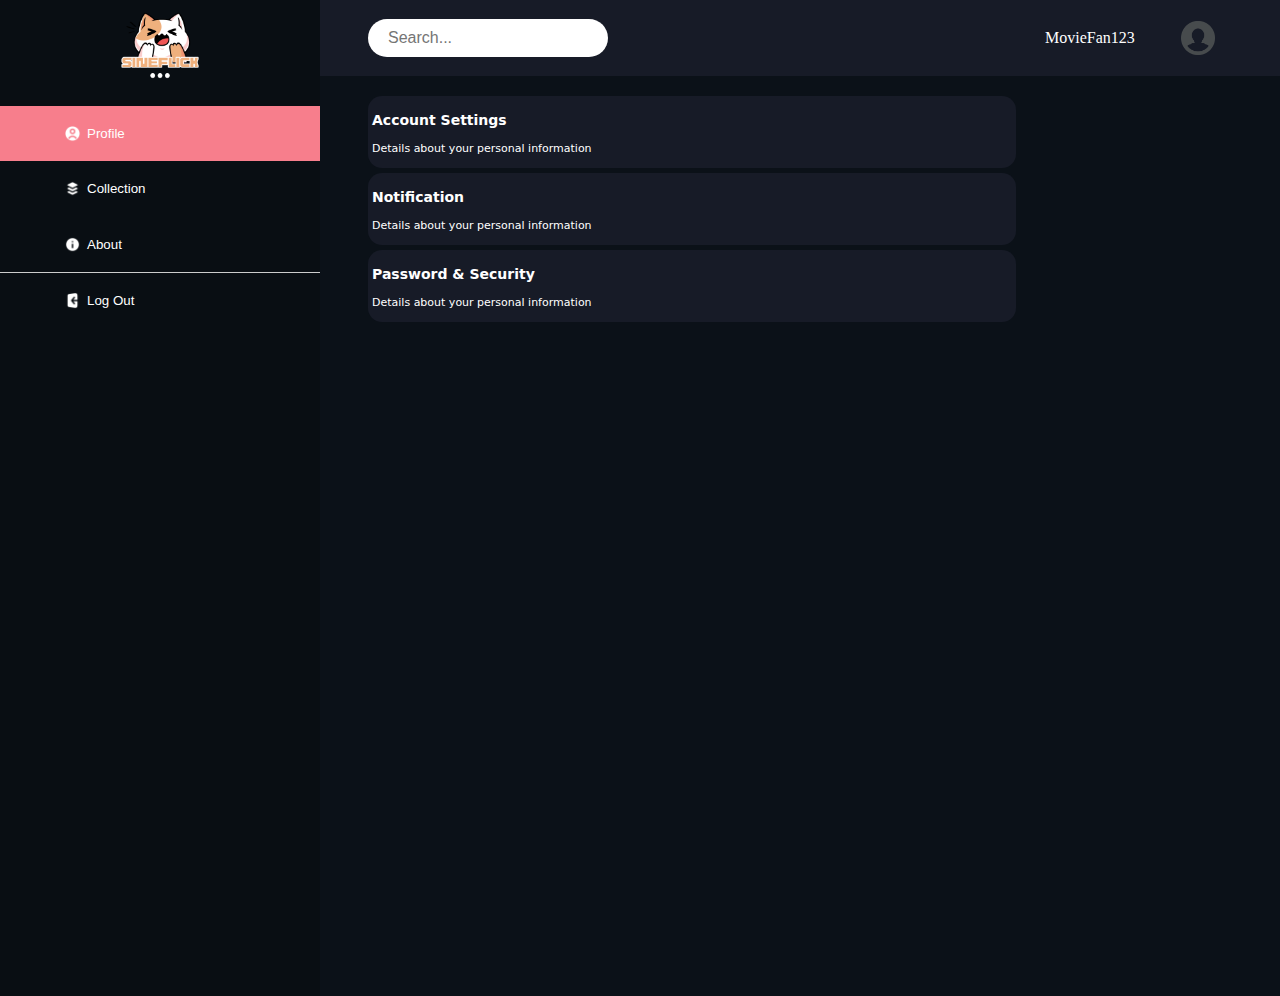
<file: index.html>
<!DOCTYPE html>
<html lang="en">

<head>
    <meta charset="UTF-8">
    <meta name="viewport" content="width=device-width, initial-scale=1.0">
    <title>Profile</title>
    <link rel="icon" href="./SineFlick.png" type="image/png">
    <link rel="stylesheet" href="style.css">
</head>

<body>
    <div class="full-page">
        <div class="menu-bar">
            <div class="title">
                <img src="./SineFlick.png" alt="">
            </div>
            <div>
                <div class="menu-button active-menu" id="menu1"><img class="icon-image" src="./assets/user.png"
                        alt=""><button class="menu-text">Profile</button></div>
                <div class="menu-button" id="menu2"><img class="icon-image" src="./assets/collection.png" alt=""><button
                        class="menu-text">Collection</button></div>
                <div class="menu-button" id="menu3"><img class="icon-image" src="./assets/Info.png" alt=""><button
                        class="menu-text">About</button></div>
                <div class="menu-button" id="menu4"><img class="icon-image" src="./assets/signOut.png" alt=""><button
                        class="menu-text">Log Out</button></div>
            </div>
        </div>
        <div class="right-side-page">
            <div class="header-container">
                <div class="header">
                    <div class="search-container">
                        <div class="search-bar">
                            <input type="text" placeholder="Search...">
                            <button type="submit"><i class="fa fa-search"></i></button>
                        </div>
                    </div>
                    <div class="small-profile">
                        <div class="user-name">
                            MovieFan123
                        </div>
                        <div class="profile-icon-container">
                            <img class="profile-icon" src="./profilePicture.png" alt="">
                        </div>
                    </div>
                </div>
            </div>
            <div class="menu active-content" id="page1">

                <div class="container">

                    <div class="profile-sub-menus">
                        <div class="submenu" id="submenu1">
                            <h3 class="submenu-title ">Account Settings</h3>
                            <p class="submenu-details">Details about your personal information</p>
                        </div>
                        <div class="submenu" id="submenu2">
                            <h3 class="submenu-title">Notification</h3>
                            <p class="submenu-details">Details about your personal information</p>
                        </div>
                        <div class="submenu" id="submenu3">
                            <h3 class="submenu-title">Password & Security</h3>
                            <p class="submenu-details">Details about your personal information</p>
                        </div>
                    </div>

                    <div class="right-content" id="subContent1">

                        <div class="update-photo-container">
                            <div class="profile-picture">
                                <img src="./profilePicture.png" alt="Foto Profil">
                            </div>
                            <div class="update-photo-text">
                                <h3>MovieFan123</h3>
                                <p>profilePicture.jpg</p>
                            </div>
                            <div class="update-photo-button-container">
                                <button class="update-photo-button">update</button>
                            </div>
                        </div>
                        <div class="form-update-container active-edit-profile" id="edited">
                            <div class="form-update">
                                <div class="edit-profile-button-container" id="edit-button">
                                    <img class="edit-profile-button" src="./assets/Edit.png" alt="">
                                </div>
                                <form action="">
                                    <div class="form-row-multiple">
                                        <div class="profile-update-input-1">
                                            <label for="">Full Name</label>
                                            <p class="profile-data">Si Pengguna</p>
                                        </div>
                                        <div class="profile-update-input-2">
                                            <label for="">Email Address</label>
                                            <p class="profile-data">siPengguna@gmail.com</p>
                                        </div>
                                    </div>
                                    <div>
                                        <div class="profile-update-input">
                                            <label for="">Address</label>
                                            <p class="profile-data">Cibiru, Bandung</p>
                                        </div>
                                    </div>
                                    <div class="form-row-multiple">
                                        <div class="profile-update-input-1">
                                            <label for="">City</label>
                                            <p class="profile-data">Bandung</p>
                                        </div>
                                        <div class="profile-update-input-2">
                                            <label for="">State/Province</label>
                                            <p class="profile-data">Jawa Barat</p>
                                        </div>
                                    </div>
                                    <div class="form-row-multiple">
                                        <div class="profile-update-input-1">
                                            <label for="">Birth date</label>
                                            <p class="profile-data">08/04/2024</p>
                                        </div>
                                        <div class="profile-update-input-2">
                                            <label for="">Country</label>
                                            <p class="profile-data">Indonesia</p>
                                        </div>
                                    </div>
                                </form>
                            </div>
                        </div>

                        <div class="form-update-container" id="editing">
                            <div class="form-update">
                                <form action="">
                                    <div class="edit-profile-button-editing-container" id="exit-button">
                                        <img class="edit-profile-button-editing" src="./assets/Close.png" alt="">
                                    </div>
                                    <div class="form-row-multiple">
                                        <div class="profile-update-input-1">
                                            <label for="">Full Name*</label>
                                            <input class="profile-data-input" placeholder="Si Pengguna" type="text"
                                                name="" id="">
                                        </div>
                                        <div class="profile-update-input-2">
                                            <label for="">Email Address*</label>
                                            <input class="profile-data-input" placeholder="siPengguna@gmail.com"
                                                type="email" name="" id="">
                                        </div>
                                    </div>
                                    <div>
                                        <div class="profile-update-input">
                                            <label for="">Address</label>
                                            <input class="profile-data-input" placeholder="Cibiru, Bandung" type="text"
                                                name="" id="">
                                        </div>
                                    </div>
                                    <div class="form-row-multiple">
                                        <div class="profile-update-input-1">
                                            <label for="">City</label>
                                            <input class="profile-data-input" placeholder="Bandung" type="text" name=""
                                                id="">
                                        </div>
                                        <div class="profile-update-input-2">
                                            <label for="">State/Province</label>
                                            <input class="profile-data-input" placeholder="Jawa Barat" type="text"
                                                name="" id="">
                                        </div>
                                    </div>
                                    <div class="form-row-multiple">
                                        <div class="profile-update-input-1">
                                            <label for="">Birth date</label>
                                            <input class="profile-data-input" type="date" name="" id=""
                                                placeholder="08/04/2024">
                                        </div>
                                        <div class="profile-update-input-2">
                                            <label for="">Country</label>
                                            <input class="profile-data-input" placeholder="Indonesia" type="text"
                                                name="" id="">
                                        </div>
                                    </div>
                                    <div class="submit-button-container" id="accept-button">
                                        <button class="submit-button" type="submit">Update Account</button>
                                    </div>
                                </form>
                            </div>
                        </div>

                    </div>
                    <div class="right-content" id="subContent2">
                        <div class="subContent23-title-and-icon">
                            <div class="subContent23-icon">
                                <img src="./assets/bell.png" alt="">
                            </div>
                            <div class="subContent23-title">
                                <h2 class="subContent23-general-title">Notification Settings</h2>
                                <p class="subContent23-detailed-title">Select the kinds of notification to get about your
                                    activites and
                                    recommendations.</p>
                            </div>
                        </div>
                        <div class="email-notification">
                            <div class="email-notification-title">
                                <h3 class="general-text">Email Notifications</h3>
                                <p class="detailed-text">Get emails to find out what's going on when you're
                                    not online. You can turn these off.</p>
                            </div>
                            <div class="email-notification-content-container">
                                <div class="email-notification-content" id="email-content-1">
                                    <div class="email-notification-button" id="email-button-1">
                                        <label class="switch">
                                            <input type="checkbox">
                                            <span class="slider round"></span>
                                        </label>
                                    </div>
                                    <div class="email-notification-detail" id="email-detail-1">
                                        <h3 class="general-text">News and Updates</h3>
                                        <p class="detailed-text">News about products and feature updates</p>
                                    </div>
                                    <div class="email-notification-dropdown" id="email-dropdown-1">
                                        <div class="dropdown">
                                            <button class="dropbtn">Suggested</button>
                                            <div class="dropdown-content">
                                                <a href="#">Pilihan 1</a>
                                                <a href="#">Pilihan 2</a>
                                                <a href="#">Pilihan 3</a>
                                            </div>
                                        </div>
                                    </div>
                                </div>
                                <div class="email-notification-content" id="email-content-2">
                                    <div class="email-notification-button" id="email-button-2">
                                        <label class="switch">
                                            <input type="checkbox">
                                            <span class="slider round"></span>
                                        </label>
                                    </div>
                                    <div class="email-notification-detail" id="email-detail-2">
                                        <h3 class="general-text">Tips and Tutorials</h3>
                                        <p class="detailed-text">Tips on getting more out of Untitled</p>
                                    </div>
                                    <div class="email-notification-dropdown" id="email-dropdown-2">
                                        <div class="dropdown">
                                            <button class="dropbtn">Suggested</button>
                                            <div class="dropdown-content">
                                                <a href="#">Pilihan 1</a>
                                                <a href="#">Pilihan 2</a>
                                                <a href="#">Pilihan 3</a>
                                            </div>
                                        </div>
                                    </div>
                                </div>
                                <div class="email-notification-content" id="email-content-3">
                                    <div class="email-notification-button" id="email-button-3">
                                        <label class="switch">
                                            <input type="checkbox">
                                            <span class="slider round"></span>
                                        </label>
                                    </div>
                                    <div class="email-notification-detail" id="email-detail-3">
                                        <h3 class="general-text">Comments</h3>
                                        <p class="detailed-text">Comments on your posts and replies to comments</p>
                                    </div>
                                    <div class="email-notification-dropdown" id="email-dropdown-3">
                                        <div class="dropdown">
                                            <button class="dropbtn">Suggested</button>
                                            <div class="dropdown-content">
                                                <a href="#">Pilihan 1</a>
                                                <a href="#">Pilihan 2</a>
                                                <a href="#">Pilihan 3</a>
                                            </div>
                                        </div>
                                    </div>
                                </div>
                                <div class="email-notification-content" id="email-content-4">
                                    <div class="email-notification-button" id="email-button-4">
                                        <label class="switch">
                                            <input type="checkbox">
                                            <span class="slider round"></span>
                                        </label>
                                    </div>
                                    <div class="email-notification-detail" id="email-detail-4">
                                        <h3 class="general-text">Reminders</h3>
                                        <p class="detailed-text">These are notifications to remind you of updates you
                                            might have missed</p>
                                    </div>
                                    <div class="email-notification-dropdown" id="email-dropdown-4">
                                        <div class="dropdown">
                                            <button class="dropbtn">Suggested</button>
                                            <div class="dropdown-content">
                                                <a href="#">Pilihan 1</a>
                                                <a href="#">Pilihan 2</a>
                                                <a href="#">Pilihan 3</a>
                                            </div>
                                        </div>
                                    </div>
                                </div>
                            </div>
                        </div>
                        <div class="push-notification">

                            <div class="email-notification-title">
                                <h3 class="general-text">Push notifications</h3>
                                <p class="detailed-text">Get push notifications in-app to find out what's going on when
                                    you're online.</p>
                            </div>
                            <div class="email-notification-content-container">
                                <div class="email-notification-content" id="email-content-1">
                                    <div class="email-notification-button" id="email-button-1">
                                        <label class="switch">
                                            <input type="checkbox">
                                            <span class="slider round"></span>
                                        </label>
                                    </div>
                                    <div class="email-notification-detail" id="email-detail-1">
                                        <h3 class="general-text">Comments</h3>
                                        <p class="detailed-text">Comments on your posts and replies to comments</p>
                                    </div>
                                    <div class="email-notification-dropdown" id="email-dropdown-1">
                                        <div class="dropdown">
                                            <button class="dropbtn">Suggested</button>
                                            <div class="dropdown-content">
                                                <a href="#">Pilihan 1</a>
                                                <a href="#">Pilihan 2</a>
                                                <a href="#">Pilihan 3</a>
                                            </div>
                                        </div>
                                    </div>
                                </div>
                                <div class="email-notification-content" id="email-content-2">
                                    <div class="email-notification-button" id="email-button-2">
                                        <label class="switch">
                                            <input type="checkbox">
                                            <span class="slider round"></span>
                                        </label>
                                    </div>
                                    <div class="email-notification-detail" id="email-detail-2">
                                        <h3 class="general-text">Reminders</h3>
                                        <p class="detailed-text">These are notifications to remind you of updates you
                                            might have missed</p>
                                    </div>
                                    <div class="email-notification-dropdown" id="email-dropdown-2">
                                        <div class="dropdown">
                                            <button class="dropbtn">Suggested</button>
                                            <div class="dropdown-content">
                                                <a href="#">Pilihan 1</a>
                                                <a href="#">Pilihan 2</a>
                                                <a href="#">Pilihan 3</a>
                                            </div>
                                        </div>
                                    </div>
                                </div>
                                <div class="email-notification-content" id="email-content-3">
                                    <div class="email-notification-button" id="email-button-3">
                                        <label class="switch">
                                            <input type="checkbox">
                                            <span class="slider round"></span>
                                        </label>
                                    </div>
                                    <div class="email-notification-detail" id="email-detail-3">
                                        <h3 class="general-text">More Activity about you</h3>
                                        <p class="detailed-text">These are notifications for posts on your profile,
                                            likes and other reactions to your posts, and more</p>
                                    </div>
                                    <div class="email-notification-dropdown" id="email-dropdown-3">
                                        <div class="dropdown">
                                            <button class="dropbtn">Suggested</button>
                                            <div class="dropdown-content">
                                                <a href="#">Pilihan 1</a>
                                                <a href="#">Pilihan 2</a>
                                                <a href="#">Pilihan 3</a>
                                            </div>
                                        </div>
                                    </div>
                                </div>
                            </div>

                        </div>
                        <div class="advanced-filters">

                            <div class="advanced-filters-title">
                                <h3 class="general-text">Advanced Filters</h3>
                                <p class="detailed-text">Fine-tune the notifications you'd like to see - and those you
                                    don't.</p>
                            </div>
                            <div class="advanced-filters-button-container">
                                <button class="advanced-filters-button">Set Up Filters</button>
                            </div>


                        </div>
                    </div>
                    <div class="right-content" id="subContent3">
                        <div class="subContent23-title-and-icon">
                            <div class="subContent23-icon">
                                <img src="./assets/lock.png" alt="">
                            </div>
                            <div class="subContent23-title">
                                <h2 class="subContent23-general-title">Security</h2>
                                <p class="subContent23-detailed-title">Settings and recommendations to keep your account
                                    secure</p>
                            </div>
                        </div>
                        <div class="securityAction">
                            <div>
                                <h3 class="general-text">Set Account Security</h3>
                                <p class="detailed-text">Strengthen your account security by modifying your password or
                                    security inquiries</p>
                            </div>
                            <div class="security-action-button-container">
                                <button class="security-action-button">PROTECT YOUR ACCOUNT</button>
                            </div>
                        </div>
                        <div class="securityAction">
                            <div>
                                <h3 class="general-text">Two Factor Authentication</h3>
                                <p class="detailed-text">Add additional information to log into your account</p>
                            </div>
                            <div class="security-action-button-container">
                                <button class="security-action-button">TURN ON</button>
                            </div>
                        </div>
                        <div class="securityAction">
                            <div>
                                <h3 class="general-text">Activity History</h3>
                                <p class="detailed-text">List of activites such as the last time it is logged in or the
                                    modification of your account</p>
                            </div>
                            <div class="security-action-button-container">
                                <button class="security-action-button">MANAGE ACTIVITIES</button>
                            </div>
                        </div>
                        <div class="securityAction">
                            <div>
                                <h3 class="general-text">Privacy Policy</h3>
                                <p class="detailed-text">Get to know more on how the user's datas are managed by
                                    SineFlick</p>
                            </div>
                            <div class="security-action-button-container">
                                <button class="security-action-button">LEARN MORE</button>
                            </div>
                        </div>
                    </div>

                </div>
            </div>
            <div class="menu" id="page2">
                <div class="movie-list">
                    <h2 style="color:#F77E8C">Your Collection</h2>
                    <ul class="movies" id="movieContainer">
                        <!-- tempat list film dimasukkan secara dinamis -->
                    </ul>
                    <div class="button-container">
                        <button id="prevButton" disabled>Previous</button>
                        <button id="nextButton">Next</button>
                    </div>
                </div>
                <div class="nextButton">Next</div>
            </div>

            <div class="menu" id="page3">
                <div class="container-about">
                    <div class="about-section-1">
                        <div class="image-about"><img src="./SineFlick.png" alt=""></div>
                        <div class="text-about">
                            <p>SineFlick is an online platfrom which provides the most recent complete information about
                                movies. With SineFlick, user can easily find any movies based on its title, genre,
                                release date, even the actor and the director taking part in it. <br><br> This platform
                                also provides: movie synopsis, rating, review, genre, movie trailer (if available) and
                                the trending movies at the time. <br><br>SineFlick is ready to give the best experience
                                to watch with your loved ones.</p>
                        </div>
                    </div>
                    <div class="about-section-2">
                        <div class="info-about">
                            <h4>Best Watching Experience</h4>
                            <h3>1000+ Movies</h3>
                            <p>Watch the best movies around the era</p>
                        </div>
                        <div class="info-about">
                            <h4>Find the Platform That Suits You</h4>
                            <h3>10+ Platform</h3>
                            <p>Find and watch on a variety of platforms that you prefer</p>
                        </div>
                        <div class="info-about">
                            <h4>Get Recommendations From Others</h4>
                            <h3>1.000.000+ Users</h3>
                            <p>Millions of users, and get to know each other's preferences</p>
                        </div>
                    </div>
                </div>
            </div>
        </div>
    </div>



    <script src="script.js"></script>
</body>

</html>
</file>
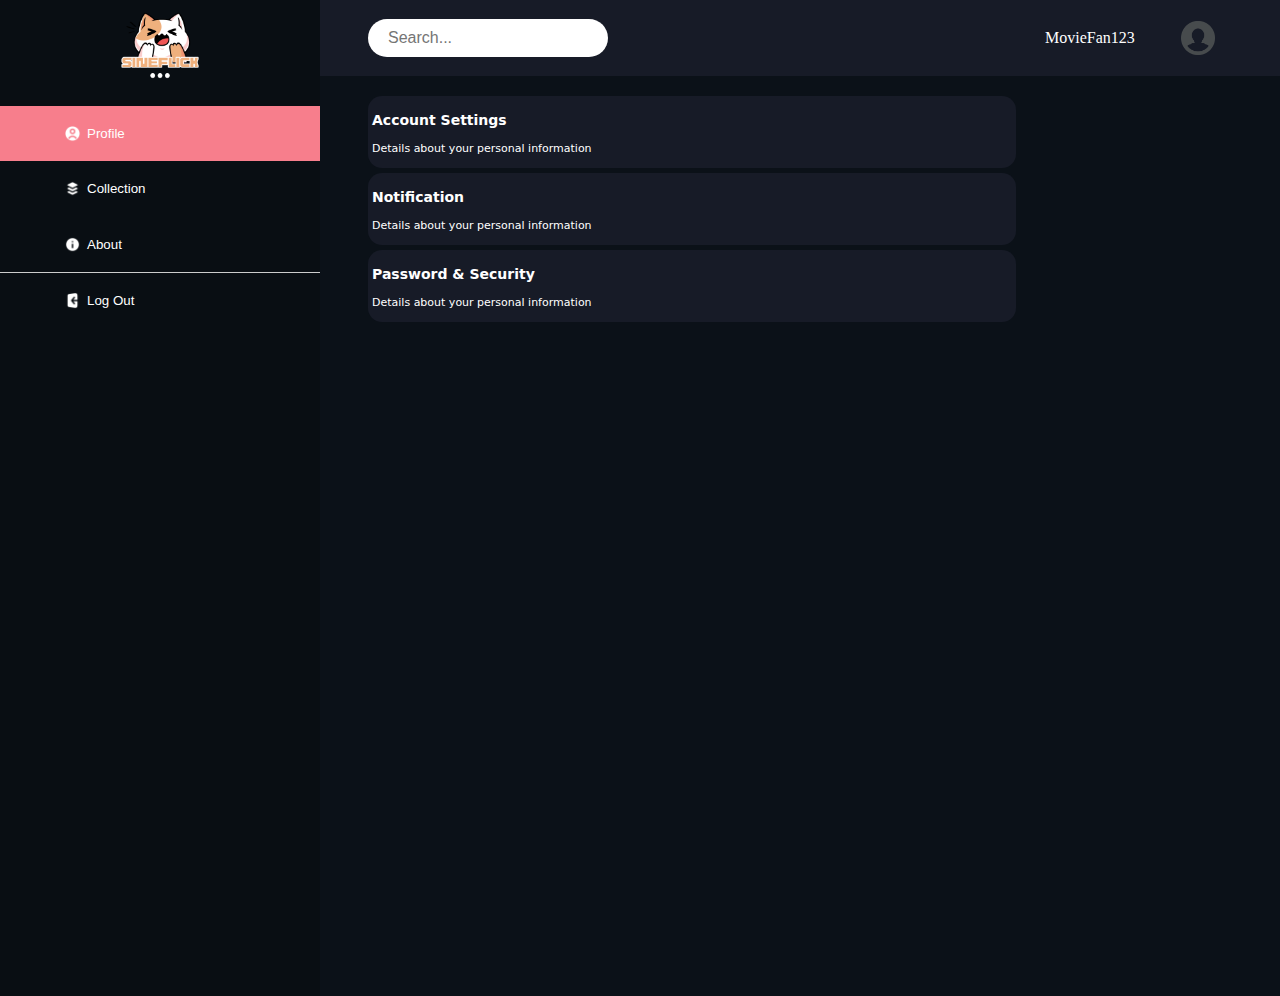
<file: profile.html>
<!DOCTYPE html>
<html lang="en">

<head>
    <meta charset="UTF-8">
    <meta name="viewport" content="width=device-width, initial-scale=1.0">
    <title>Profile</title>
    <link rel="icon" href="./SineFlick.png" type="image/png">
    <link rel="stylesheet" href="style.css">
</head>

<body>
    <div class="full-page">
        <div class="menu-bar">
            <div class="title">
                <img src="./SineFlick.png" alt="">
            </div>
            <div>
                <div class="menu-button active-menu" id="menu1"><img class="icon-image" src="./assets/user.png"
                        alt=""><button class="menu-text">Profile</button></div>
                <div class="menu-button" id="menu2"><img class="icon-image" src="./assets/collection.png" alt=""><button
                        class="menu-text">Collection</button></div>
                <div class="menu-button" id="menu3"><img class="icon-image" src="./assets/Info.png" alt=""><button
                        class="menu-text">About</button></div>
                <div class="menu-button" id="menu4"><img class="icon-image" src="./assets/signOut.png" alt=""><button
                        class="menu-text">Log Out</button></div>
            </div>
        </div>
        <div class="right-side-page">
            <div class="header-container">
                <div class="header">
                    <div class="search-container">
                        <div class="search-bar">
                            <input type="text" placeholder="Search...">
                            <button type="submit"><i class="fa fa-search"></i></button>
                        </div>
                    </div>
                    <div class="small-profile">
                        <div class="user-name">
                            MovieFan123
                        </div>
                        <div class="profile-icon-container">
                            <img class="profile-icon" src="./profilePicture.png" alt="">
                        </div>
                    </div>
                </div>
            </div>
            <div class="menu active-content" id="page1">

                <div class="container">

                    <div class="profile-sub-menus">
                        <div class="submenu" id="submenu1">
                            <h3 class="submenu-title ">Account Settings</h3>
                            <p class="submenu-details">Details about your personal information</p>
                        </div>
                        <div class="submenu" id="submenu2">
                            <h3 class="submenu-title">Notification</h3>
                            <p class="submenu-details">Details about your personal information</p>
                        </div>
                        <div class="submenu" id="submenu3">
                            <h3 class="submenu-title">Password & Security</h3>
                            <p class="submenu-details">Details about your personal information</p>
                        </div>
                    </div>

                    <div class="right-content" id="subContent1">

                        <div class="update-photo-container">
                            <div class="profile-picture">
                                <img src="./profilePicture.png" alt="Foto Profil">
                            </div>
                            <div class="update-photo-text">
                                <h3>MovieFan123</h3>
                                <p>profilePicture.jpg</p>
                            </div>
                            <div class="update-photo-button-container">
                                <button class="update-photo-button">update</button>
                            </div>
                        </div>
                        <div class="form-update-container active-edit-profile" id="edited">
                            <div class="form-update">
                                <div class="edit-profile-button-container" id="edit-button">
                                    <img class="edit-profile-button" src="./assets/Edit.png" alt="">
                                </div>
                                <form action="">
                                    <div class="form-row-multiple">
                                        <div class="profile-update-input-1">
                                            <label for="">Full Name</label>
                                            <p class="profile-data">Si Pengguna</p>
                                        </div>
                                        <div class="profile-update-input-2">
                                            <label for="">Email Address</label>
                                            <p class="profile-data">siPengguna@gmail.com</p>
                                        </div>
                                    </div>
                                    <div>
                                        <div class="profile-update-input">
                                            <label for="">Address</label>
                                            <p class="profile-data">Cibiru, Bandung</p>
                                        </div>
                                    </div>
                                    <div class="form-row-multiple">
                                        <div class="profile-update-input-1">
                                            <label for="">City</label>
                                            <p class="profile-data">Bandung</p>
                                        </div>
                                        <div class="profile-update-input-2">
                                            <label for="">State/Province</label>
                                            <p class="profile-data">Jawa Barat</p>
                                        </div>
                                    </div>
                                    <div class="form-row-multiple">
                                        <div class="profile-update-input-1">
                                            <label for="">Birth date</label>
                                            <p class="profile-data">08/04/2024</p>
                                        </div>
                                        <div class="profile-update-input-2">
                                            <label for="">Country</label>
                                            <p class="profile-data">Indonesia</p>
                                        </div>
                                    </div>
                                </form>
                            </div>
                        </div>

                        <div class="form-update-container" id="editing">
                            <div class="form-update">
                                <form action="">
                                    <div class="edit-profile-button-editing-container" id="exit-button">
                                        <img class="edit-profile-button-editing" src="./assets/Close.png" alt="">
                                    </div>
                                    <div class="form-row-multiple">
                                        <div class="profile-update-input-1">
                                            <label for="">Full Name*</label>
                                            <input class="profile-data-input" placeholder="Si Pengguna" type="text"
                                                name="" id="">
                                        </div>
                                        <div class="profile-update-input-2">
                                            <label for="">Email Address*</label>
                                            <input class="profile-data-input" placeholder="siPengguna@gmail.com"
                                                type="email" name="" id="">
                                        </div>
                                    </div>
                                    <div>
                                        <div class="profile-update-input">
                                            <label for="">Address</label>
                                            <input class="profile-data-input" placeholder="Cibiru, Bandung" type="text"
                                                name="" id="">
                                        </div>
                                    </div>
                                    <div class="form-row-multiple">
                                        <div class="profile-update-input-1">
                                            <label for="">City</label>
                                            <input class="profile-data-input" placeholder="Bandung" type="text" name=""
                                                id="">
                                        </div>
                                        <div class="profile-update-input-2">
                                            <label for="">State/Province</label>
                                            <input class="profile-data-input" placeholder="Jawa Barat" type="text"
                                                name="" id="">
                                        </div>
                                    </div>
                                    <div class="form-row-multiple">
                                        <div class="profile-update-input-1">
                                            <label for="">Birth date</label>
                                            <input class="profile-data-input" type="date" name="" id=""
                                                placeholder="08/04/2024">
                                        </div>
                                        <div class="profile-update-input-2">
                                            <label for="">Country</label>
                                            <input class="profile-data-input" placeholder="Indonesia" type="text"
                                                name="" id="">
                                        </div>
                                    </div>
                                    <div class="submit-button-container" id="accept-button">
                                        <button class="submit-button" type="submit">Update Account</button>
                                    </div>
                                </form>
                            </div>
                        </div>

                    </div>
                    <div class="right-content" id="subContent2">
                        <div class="subContent23-title-and-icon">
                            <div class="subContent23-icon">
                                <img src="./assets/bell.png" alt="">
                            </div>
                            <div class="subContent23-title">
                                <h2 class="subContent23-general-title">Notification Settings</h2>
                                <p class="subContent23-detailed-title">Select the kinds of notification to get about your
                                    activites and
                                    recommendations.</p>
                            </div>
                        </div>
                        <div class="email-notification">
                            <div class="email-notification-title">
                                <h3 class="general-text">Email Notifications</h3>
                                <p class="detailed-text">Get emails to find out what's going on when you're
                                    not online. You can turn these off.</p>
                            </div>
                            <div class="email-notification-content-container">
                                <div class="email-notification-content" id="email-content-1">
                                    <div class="email-notification-button" id="email-button-1">
                                        <label class="switch">
                                            <input type="checkbox">
                                            <span class="slider round"></span>
                                        </label>
                                    </div>
                                    <div class="email-notification-detail" id="email-detail-1">
                                        <h3 class="general-text">News and Updates</h3>
                                        <p class="detailed-text">News about products and feature updates</p>
                                    </div>
                                    <div class="email-notification-dropdown" id="email-dropdown-1">
                                        <div class="dropdown">
                                            <button class="dropbtn">Suggested</button>
                                            <div class="dropdown-content">
                                                <a href="#">Pilihan 1</a>
                                                <a href="#">Pilihan 2</a>
                                                <a href="#">Pilihan 3</a>
                                            </div>
                                        </div>
                                    </div>
                                </div>
                                <div class="email-notification-content" id="email-content-2">
                                    <div class="email-notification-button" id="email-button-2">
                                        <label class="switch">
                                            <input type="checkbox">
                                            <span class="slider round"></span>
                                        </label>
                                    </div>
                                    <div class="email-notification-detail" id="email-detail-2">
                                        <h3 class="general-text">Tips and Tutorials</h3>
                                        <p class="detailed-text">Tips on getting more out of Untitled</p>
                                    </div>
                                    <div class="email-notification-dropdown" id="email-dropdown-2">
                                        <div class="dropdown">
                                            <button class="dropbtn">Suggested</button>
                                            <div class="dropdown-content">
                                                <a href="#">Pilihan 1</a>
                                                <a href="#">Pilihan 2</a>
                                                <a href="#">Pilihan 3</a>
                                            </div>
                                        </div>
                                    </div>
                                </div>
                                <div class="email-notification-content" id="email-content-3">
                                    <div class="email-notification-button" id="email-button-3">
                                        <label class="switch">
                                            <input type="checkbox">
                                            <span class="slider round"></span>
                                        </label>
                                    </div>
                                    <div class="email-notification-detail" id="email-detail-3">
                                        <h3 class="general-text">Comments</h3>
                                        <p class="detailed-text">Comments on your posts and replies to comments</p>
                                    </div>
                                    <div class="email-notification-dropdown" id="email-dropdown-3">
                                        <div class="dropdown">
                                            <button class="dropbtn">Suggested</button>
                                            <div class="dropdown-content">
                                                <a href="#">Pilihan 1</a>
                                                <a href="#">Pilihan 2</a>
                                                <a href="#">Pilihan 3</a>
                                            </div>
                                        </div>
                                    </div>
                                </div>
                                <div class="email-notification-content" id="email-content-4">
                                    <div class="email-notification-button" id="email-button-4">
                                        <label class="switch">
                                            <input type="checkbox">
                                            <span class="slider round"></span>
                                        </label>
                                    </div>
                                    <div class="email-notification-detail" id="email-detail-4">
                                        <h3 class="general-text">Reminders</h3>
                                        <p class="detailed-text">These are notifications to remind you of updates you
                                            might have missed</p>
                                    </div>
                                    <div class="email-notification-dropdown" id="email-dropdown-4">
                                        <div class="dropdown">
                                            <button class="dropbtn">Suggested</button>
                                            <div class="dropdown-content">
                                                <a href="#">Pilihan 1</a>
                                                <a href="#">Pilihan 2</a>
                                                <a href="#">Pilihan 3</a>
                                            </div>
                                        </div>
                                    </div>
                                </div>
                            </div>
                        </div>
                        <div class="push-notification">

                            <div class="email-notification-title">
                                <h3 class="general-text">Push notifications</h3>
                                <p class="detailed-text">Get push notifications in-app to find out what's going on when
                                    you're online.</p>
                            </div>
                            <div class="email-notification-content-container">
                                <div class="email-notification-content" id="email-content-1">
                                    <div class="email-notification-button" id="email-button-1">
                                        <label class="switch">
                                            <input type="checkbox">
                                            <span class="slider round"></span>
                                        </label>
                                    </div>
                                    <div class="email-notification-detail" id="email-detail-1">
                                        <h3 class="general-text">Comments</h3>
                                        <p class="detailed-text">Comments on your posts and replies to comments</p>
                                    </div>
                                    <div class="email-notification-dropdown" id="email-dropdown-1">
                                        <div class="dropdown">
                                            <button class="dropbtn">Suggested</button>
                                            <div class="dropdown-content">
                                                <a href="#">Pilihan 1</a>
                                                <a href="#">Pilihan 2</a>
                                                <a href="#">Pilihan 3</a>
                                            </div>
                                        </div>
                                    </div>
                                </div>
                                <div class="email-notification-content" id="email-content-2">
                                    <div class="email-notification-button" id="email-button-2">
                                        <label class="switch">
                                            <input type="checkbox">
                                            <span class="slider round"></span>
                                        </label>
                                    </div>
                                    <div class="email-notification-detail" id="email-detail-2">
                                        <h3 class="general-text">Reminders</h3>
                                        <p class="detailed-text">These are notifications to remind you of updates you
                                            might have missed</p>
                                    </div>
                                    <div class="email-notification-dropdown" id="email-dropdown-2">
                                        <div class="dropdown">
                                            <button class="dropbtn">Suggested</button>
                                            <div class="dropdown-content">
                                                <a href="#">Pilihan 1</a>
                                                <a href="#">Pilihan 2</a>
                                                <a href="#">Pilihan 3</a>
                                            </div>
                                        </div>
                                    </div>
                                </div>
                                <div class="email-notification-content" id="email-content-3">
                                    <div class="email-notification-button" id="email-button-3">
                                        <label class="switch">
                                            <input type="checkbox">
                                            <span class="slider round"></span>
                                        </label>
                                    </div>
                                    <div class="email-notification-detail" id="email-detail-3">
                                        <h3 class="general-text">More Activity about you</h3>
                                        <p class="detailed-text">These are notifications for posts on your profile,
                                            likes and other reactions to your posts, and more</p>
                                    </div>
                                    <div class="email-notification-dropdown" id="email-dropdown-3">
                                        <div class="dropdown">
                                            <button class="dropbtn">Suggested</button>
                                            <div class="dropdown-content">
                                                <a href="#">Pilihan 1</a>
                                                <a href="#">Pilihan 2</a>
                                                <a href="#">Pilihan 3</a>
                                            </div>
                                        </div>
                                    </div>
                                </div>
                            </div>

                        </div>
                        <div class="advanced-filters">

                            <div class="advanced-filters-title">
                                <h3 class="general-text">Advanced Filters</h3>
                                <p class="detailed-text">Fine-tune the notifications you'd like to see - and those you
                                    don't.</p>
                            </div>
                            <div class="advanced-filters-button-container">
                                <button class="advanced-filters-button">Set Up Filters</button>
                            </div>


                        </div>
                    </div>
                    <div class="right-content" id="subContent3">
                        <div class="subContent23-title-and-icon">
                            <div class="subContent23-icon">
                                <img src="./assets/lock.png" alt="">
                            </div>
                            <div class="subContent23-title">
                                <h2 class="subContent23-general-title">Security</h2>
                                <p class="subContent23-detailed-title">Settings and recommendations to keep your account
                                    secure</p>
                            </div>
                        </div>
                        <div class="securityAction">
                            <div>
                                <h3 class="general-text">Set Account Security</h3>
                                <p class="detailed-text">Strengthen your account security by modifying your password or
                                    security inquiries</p>
                            </div>
                            <div class="security-action-button-container">
                                <button class="security-action-button">PROTECT YOUR ACCOUNT</button>
                            </div>
                        </div>
                        <div class="securityAction">
                            <div>
                                <h3 class="general-text">Two Factor Authentication</h3>
                                <p class="detailed-text">Add additional information to log into your account</p>
                            </div>
                            <div class="security-action-button-container">
                                <button class="security-action-button">TURN ON</button>
                            </div>
                        </div>
                        <div class="securityAction">
                            <div>
                                <h3 class="general-text">Activity History</h3>
                                <p class="detailed-text">List of activites such as the last time it is logged in or the
                                    modification of your account</p>
                            </div>
                            <div class="security-action-button-container">
                                <button class="security-action-button">MANAGE ACTIVITIES</button>
                            </div>
                        </div>
                        <div class="securityAction">
                            <div>
                                <h3 class="general-text">Privacy Policy</h3>
                                <p class="detailed-text">Get to know more on how the user's datas are managed by
                                    SineFlick</p>
                            </div>
                            <div class="security-action-button-container">
                                <button class="security-action-button">LEARN MORE</button>
                            </div>
                        </div>
                    </div>

                </div>
            </div>
            <div class="menu" id="page2">
                <div class="movie-list">
                    <h2 style="color:#F77E8C">Your Collection</h2>
                    <ul class="movies" id="movieContainer">
                        <!-- tempat list film dimasukkan secara dinamis -->
                    </ul>
                    <div class="button-container">
                        <button id="prevButton" disabled>Previous</button>
                        <button id="nextButton">Next</button>
                    </div>
                </div>
                <div class="nextButton">Next</div>
            </div>

            <div class="menu" id="page3">
                <div class="container-about">
                    <div class="about-section-1">
                        <div class="image-about"><img src="./SineFlick.png" alt=""></div>
                        <div class="text-about">
                            <p>SineFlick is an online platfrom which provides the most recent complete information about
                                movies. With SineFlick, user can easily find any movies based on its title, genre,
                                release date, even the actor and the director taking part in it. <br><br> This platform
                                also provides: movie synopsis, rating, review, genre, movie trailer (if available) and
                                the trending movies at the time. <br><br>SineFlick is ready to give the best experience
                                to watch with your loved ones.</p>
                        </div>
                    </div>
                    <div class="about-section-2">
                        <div class="info-about">
                            <h4>Best Watching Experience</h4>
                            <h3>1000+ Movies</h3>
                            <p>Watch the best movies around the era</p>
                        </div>
                        <div class="info-about">
                            <h4>Find the Platform That Suits You</h4>
                            <h3>10+ Platform</h3>
                            <p>Find and watch on a variety of platforms that you prefer</p>
                        </div>
                        <div class="info-about">
                            <h4>Get Recommendations From Others</h4>
                            <h3>1.000.000+ Users</h3>
                            <p>Millions of users, and get to know each other's preferences</p>
                        </div>
                    </div>
                </div>
            </div>
        </div>
    </div>



    <script src="script.js"></script>
</body>

</html>
</file>
<file: style.css>
body {
    padding: 0;
    margin: 0;
}

.full-page {
    background-color: #0B1118;
    display: flex;
}

.menu-bar {
    flex: 1;
    background-color: #090E13;
}

.icon-image {
    width: 17px;
    height: 17px;
}

.menu-text {
    cursor: pointer;
    text-justify: center;
}


.container {
    display: flex;
    height: 100vh;
    margin-inline: 5%;
    overflow:auto;
}

#page2{
    flex-direction: column;
    align-items: center;
    justify-content: center;
}

.movie-list {
    max-width: 800px;
    margin: 20px auto;
    padding: 20px;
    box-shadow: 4px 4px 1px #F77E8C;
    border-radius: 10px;
    background-color: #171B27;
}

.movie-list h2 {
    text-align: center;
    color: #ccc;
}

.movies {
    display: flex;
    flex-wrap: wrap;
    list-style-type: none;
    padding: 0;
    justify-content: space-between;
    margin-top: 7%;
}

.movie {
    width: calc(20% - 10px); /* 20% of the container width with some margin */
    margin-bottom: 20px; /* Adjust as needed */
    padding: 10px;
    border-radius: 5px;
    transition: background-color 0.3s ease;
    box-sizing: border-box; /* Include padding and border in width calculation */
}

.movie img {
    width: 130px;
    height: 193px;
    border-radius: 14px;
    margin-bottom: 10px;
}

.movie-title {
    color: #ccc;
    font-weight: bold;
    text-align: center;
}

.movie-release-date{
    color: #ccc;
    font-weight: lighter;
    text-align: center;
}

.button-container {
    display: flex;
    justify-content: center;
    margin-top: 20px;
}

.button-container button {
    margin: 0 10px;
    padding: 10px 20px;
    border: none;
    border-radius: 5px;
    background-color: #F77E8C;
    color: #fff;
    cursor: pointer;
    transition: background-color 0.3s ease;
}

.button-container button:disabled {
    background-color: #ccc;
    cursor: not-allowed;
}


.container::-webkit-scrollbar {
    display: none;
}

.menu {
    display: none;
}

.right-side-page {
    flex: 3;
    display: flex;
    flex-direction: column;
}

.header-container {
    flex: 1;
    padding-block: 2%;
    margin-bottom: 2%;
    background-color: #171B27;
}

.header {
    margin-inline: 5%;
    display: flex;
    flex-direction: row;
}

.search-container {
    flex: 1;
}

.small-profile {
    text-align: end;
    flex: 2;
    color: white;
    display: flex;
    flex-direction: row;
}

.user-name {
    flex: 7;
    display: flex;
    justify-content: end;
    padding-right: 5%;
    align-items: center;
}

.search-bar {
    position: relative;
    display: inline-block;
}

.search-bar input[type="text"] {
    color: #090E13;
    padding: 10px 20px;
    border: none;
    background-color: #FFFFFF;
    border-radius: 20px;
    outline: none;
    font-size: 16px;
    width: 200px;
}

.search-bar button {
    position: absolute;
    right: 0;
    top: 0;
    border: none;
    background-color: transparent;
    outline: none;
    cursor: pointer;
}

.search-bar button i {
    font-size: 18px;
    color: #090E13;
}

.search-bar input[type="text"]:focus {
    box-shadow: 0 0 10px #F77E8C;
}

.search-bar button:hover {
    color: #090E13;
}

.title {
    display: flex;
    justify-content: center;
    align-items: center;
    margin-top: 2%;
    margin-bottom: 6%;
}

.title img {
    width: 25%;
}

.menu-button {
    flex: 6;
    background-color: #090E13;
    padding-left: 20%;
    padding-block: 6%;
    display: flex;
    flex-direction: row;
    cursor: pointer;
    transition: background-color 0.2s ease-in;
}

#menu4{
    border-top: solid;
    border-width: 1px;
    border-color: #ccc;
}

.menu-button:hover{
    background-color: #303030;
}

button {
    background-color: transparent;
    border: none;
    color: white;
}

.profile-sub-menus {
    flex: 1;
}

.right-content {
    display: none;
    flex: 2;
}

.submenu {
    color: white;
    margin-right: 25%;
    border-radius: 14px;
    padding: 2px;
    padding-inline: 4px;
    margin-bottom: 5px;
    background-color: #171B27;
    cursor: pointer;

}

.submenu-title {
    font-size: 14px;
    font-family: ui-sans-serif, system-ui, sans-serif, "Apple Color Emoji", "Segoe UI Emoji", "Segoe UI Symbol", "Noto Color Emoji";
}

.submenu-details {
    font-size: 11px;
    font-family: ui-sans-serif, system-ui, sans-serif, "Apple Color Emoji", "Segoe UI Emoji", "Segoe UI Symbol", "Noto Color Emoji";
}

.update-photo-container {
    display: flex;
    flex-direction: row;
    justify-content: space-evenly;
    color: white;
    border-radius: 14px;
    background-color: #171B27;
    padding-block: 3%;
    padding-inline-end: 8%;
}

.profile-picture {
    width: 100px;
    height: 100px;
    border-radius: 50%;
    overflow: hidden;
    border: 2px solid transparent;
}

.profile-icon-container {
    flex: 1;
    display: flex;
    justify-content: center;
    align-items: center;
}

.profile-icon {
    width: 50%;
}

.profile-picture img {
    width: 100%;
    height: auto;
    display: block;
}

.update-photo-text {
    display: flex;
    flex-direction: column;
    align-items: start;
    justify-content: center;
}

.update-photo-button-container {
    align-content: center;
}

.update-photo-button {
    font-size: 12px;
    text-transform: uppercase;
    color: #ccc;
    background-color: #F77E8C;
    padding-inline: 20%;
    padding-block: 20%;
    border-radius: 7px;
    cursor: pointer;
}

.form-update-container {
    margin-top: 5%;
    color: white;
    background-color: #171B27;
    border-radius: 14px;
    display: none;
}

.form-update {
    padding-block: 2%;
    text-align: center;
    color: white;
}

.form-title {
    font-family: ui-sans-serif, system-ui, sans-serif, "Apple Color Emoji", "Segoe UI Emoji", "Segoe UI Symbol", "Noto Color Emoji";
    margin-inline: 5%;
}

.edit-profile-button-container,
.edit-profile-button-editing-container {
    margin-inline: 5%;
    display: flex;
    justify-content: end;
}

.edit-profile-button,
.edit-profile-button-editing {
    width: 17px;
    height: 17px;
    cursor: pointer;
}

.form-row-multiple {
    display: flex;
    flex-direction: row;
}

.profile-update-input {
    display: flex;
    flex-direction: column;
    margin-inline: 5%;
    margin-top: 2%;
}

.profile-update-input-1 {
    margin-inline: 5%;
    margin-top: 2%;
    display: flex;
    flex: 1;
    flex-direction: column;
}

.profile-update-input-2 {
    margin-inline: 5%;
    margin-top: 2%;
    display: flex;
    flex: 1;
    flex-direction: column;
}

.profile-data {
    margin-top: 0px;
    border: 1px solid #ced4da;
    border-radius: 6px;
    padding: 5px;
    font-size: 12px;
    font-family: ui-sans-serif, system-ui, sans-serif, "Apple Color Emoji", "Segoe UI Emoji", "Segoe UI Symbol", "Noto Color Emoji";
    text-align: left;
    margin-bottom: 4px;
}

.profile-data-input {
    border: 1px solid #F77E8C;
    border-radius: 4px;
    padding: 5px;
    font-size: 12px;
    font-family: ui-sans-serif, system-ui, sans-serif, "Apple Color Emoji", "Segoe UI Emoji", "Segoe UI Symbol", "Noto Color Emoji";
    text-align: left;
    margin-bottom: 4px;
}

label {
    text-align: left;
    font-weight: bold;
    font-family: ui-sans-serif, system-ui, sans-serif, "Apple Color Emoji", "Segoe UI Emoji", "Segoe UI Symbol", "Noto Color Emoji";
    font-size: 12px;
}

input {
    color: white;
    background-color: #161722;
    border: solid;
    border-width: 1px;
    border-color: rgba(255, 255, 255, 0.203);
    border-radius: 3px;
    color: none;
}



.submit-button {
    text-transform: uppercase;
    font-size: 12px;
    margin-top: 17px;
    padding: 2%;
    margin-inline: 36%;
    color: #FFFFFF;
    background-color: #F77E8C;
    border-radius: 7px;
    cursor: pointer;
    cursor: pointer;
}

#subContent2 {
    flex-direction: column;
    background-color: #171B27;
    border-radius: 7px;
    padding: 5px;
    padding-inline: 20px;
    height: 100vh;
    margin-bottom: 20px;
    overflow: auto;
}

#subContent3 {
    flex-direction: column;
    background-color: #171B27;
    border-radius: 7px;
    padding: 5px;
    padding-inline: 20px;
    height: 100vh;
    margin-bottom: 20px;
    overflow: auto;
}

.subContent23-title-and-icon{
    display: flex;
    flex-direction: row;
}

.subContent23-icon{
    display: flex;
    justify-content: center;
    align-items: center;
    margin-right: 4%;
}

.subContent23-icon img{
    width: 50px;
    height: 50px;
}

.subContent23-title{
    
}

.subContent23-general-title{
    color: #ccc;
    font-size: 20px;
}

.subContent23-detailed-title{
    color: #ccc;
    font-size: 16px;    
}

#subContent3::-webkit-scrollbar {
    display: none;
}

#subContent2::-webkit-scrollbar {
    display: none;
}

.notification-title {
    flex: 1;
}

.email-notification {
    border-top: solid;
    border-color: #ccc;
    display: flex;
    flex-direction: row;
    flex: 3;
}

.switch {
    position: relative;
    display: inline-block;
    width: 30px;
    height: 17px;
}

/* Hide default HTML checkbox */
.switch input {
    opacity: 0;
    width: 0;
    height: 0;
}

/* The slider (knob) */
.slider {
    position: absolute;
    cursor: pointer;
    top: 0;
    left: 0;
    right: 0;
    bottom: 0;
    background-color: #ccc;
    -webkit-transition: .4s;
    transition: .4s;
    border-radius: 34px;
}

.slider:before {
    position: absolute;
    content: "";
    height: 13px;
    width: 13px;
    left: 2px;
    bottom: 2px;
    background-color: white;
    -webkit-transition: .4s;
    transition: .4s;
    border-radius: 50%;
}

input:checked+.slider {
    background-color: #F77E8C;
}

input:checked+.slider:before {
    -webkit-transform: translateX(13px);
    -ms-transform: translateX(13px);
    transform: translateX(13px);
}

/* Rounded sliders */
.slider.round {
    border-radius: 34px;
}

.slider.round:before {
    border-radius: 50%;
}

.dropdown {
    position: relative;
    display: inline-block;
}

.dropdown-content {
    display: none;
    position: absolute;
    background-color: #f9f9f9;
    min-width: 160px;
    box-shadow: 0px 8px 16px 0px rgba(0, 0, 0, 0.2);
    z-index: 1;
}

.dropdown-content a {
    color: black;
    padding: 12px 16px;
    text-decoration: none;
    display: block;
}

.dropdown-content a:hover {
    background-color: #f1f1f1;
}

.dropdown:hover .dropdown-content {
    display: block;
}

.dropdown .dropbtn{
    padding: 4px;
    padding-inline: 7px;
    border-radius: 7px;
    border: solid;
    border-color: #ccc;
    font-size: 10px;
}

.dropdown:hover .dropbtn {
    background-color: #F77E8C;
}

.general-text{
    font-weight: bold;
    font-size: 16px;
    color: #ccc;
}

.detailed-text{
    font-size: 13px;
    color: #ccc;
}

.email-notification-title{
    flex: 4;
    margin-inline-end: 5px;
}

.email-notification-content-container{
    flex: 5;
    display: flex;
    flex-direction: column;
    justify-content: center;
    align-items: center;
    padding-inline: 10px;
}

.email-notification-button{
    margin-inline: 10px;
}

.email-notification-detail{
    padding-inline: 10px;
}

.email-notification-content{
    display: flex;
    flex-direction: row;
    justify-content: center;
    align-items: center;
}

.email-notification-dropdown{
    padding-inline-start: 10px;
}

.push-notification {
    border-top: solid;
    border-color: #ccc;
    display: flex;
    flex-direction: row;
    flex: 2;
}

.advanced-filters {
    border: solid;
    border-width: 1px;
    margin: 2px;
    padding: 5px;
    padding-inline: 7px;
    border-color: #ccc;
    border-radius: 14px;
    display: flex;
    flex-direction: row;
    flex: 1;
}

.advanced-filters-title{
    flex: 9;
}

.advanced-filters-button-container{
    display: flex;
    justify-content: center;
    align-items: center;
    flex: 1;
}

.advanced-filters-button{
    font-size: 10px;
    border: solid;
    border-radius: 7px;
    border-color: #ccc;
    padding: 5px;
    padding-inline-end: 10px;
    cursor: pointer;
    transition: border-color 0.2s ease-in;
}

.advanced-filters-button:hover{
    border-color: #F77E8C;
}

.securityAction{
    border: solid;
    border-color: #ccc;
    padding: 13px;
    border-radius: 9px;
    border-width: 1px;
    margin-top: 13px;
}

.container-about{
    height: 100vh;
    display: flex;
    margin: 0;
    flex-direction: column;
    padding-block: 2%;
}

.about-section-1{
    background-color: transparent;
    display: flex;
    flex-direction: row;
    padding-inline: 2%;
}

.image-about{
    width: 720px;
    height: auto;
}

.image-about img{
    width: 100%;
}

.text-about{
    padding-inline: 5%;
}

.text-about p{
    font-size: 18px;
    text-align: justify;
}

.about-section-2{
    background-color: #F77E8C;
    display: flex;
    flex-direction: row;
    justify-content: space-evenly;
}

.about-section-2 p{
    color: #171B27;
}

.info-about{
    text-align: center;
    padding: 5%;
}

.info-about h4{
    font-size: 19px;
}

.info-about h3{
    font-size: 25px;
    text-decoration: underline;
    font-weight: bold;
    cursor: pointer;
    transition: color 1s ease;
    transition: font-size 1s ease;
}

.info-about h3:hover{
    font-size: 27px;
    font-weight: bold;
}

.info-about p{
    font-size: 15px;
}

.active-submenu {
    border: solid;
    border-color: #F77E8C;
}

.active-subContent {
    display: block;
}

p {
    color: white;
}

.active-menu {
    background-color: #F77E8C;
}

.active-menu:hover {
    background-color: #F77E8C;
}

.active-content {
    display: block;
    flex: 3;
}

.active-edit-profile {
    display: block;
}

.security-action-button-container{
    border-top: solid;
    border-color: #cccccc29;
    padding-top: 3%;
    margin-block: 0px;
}

.security-action-button{
    font-weight: bold;
    padding: 0;
    color: #F77E8C;
    cursor: pointer;
}

/* font-family: ui-sans-serif, system-ui, sans-serif, "Apple Color Emoji", "Segoe UI Emoji", "Segoe UI Symbol", "Noto Color Emoji";
font-family: ui-monospace, SFMono-Regular, Menlo, Monaco, Consolas, "Liberation Mono", "Courier New", monospace; 
#090E13
#0B1118
#FEFEFE
#171B27
#F77E8C*/
</file>
